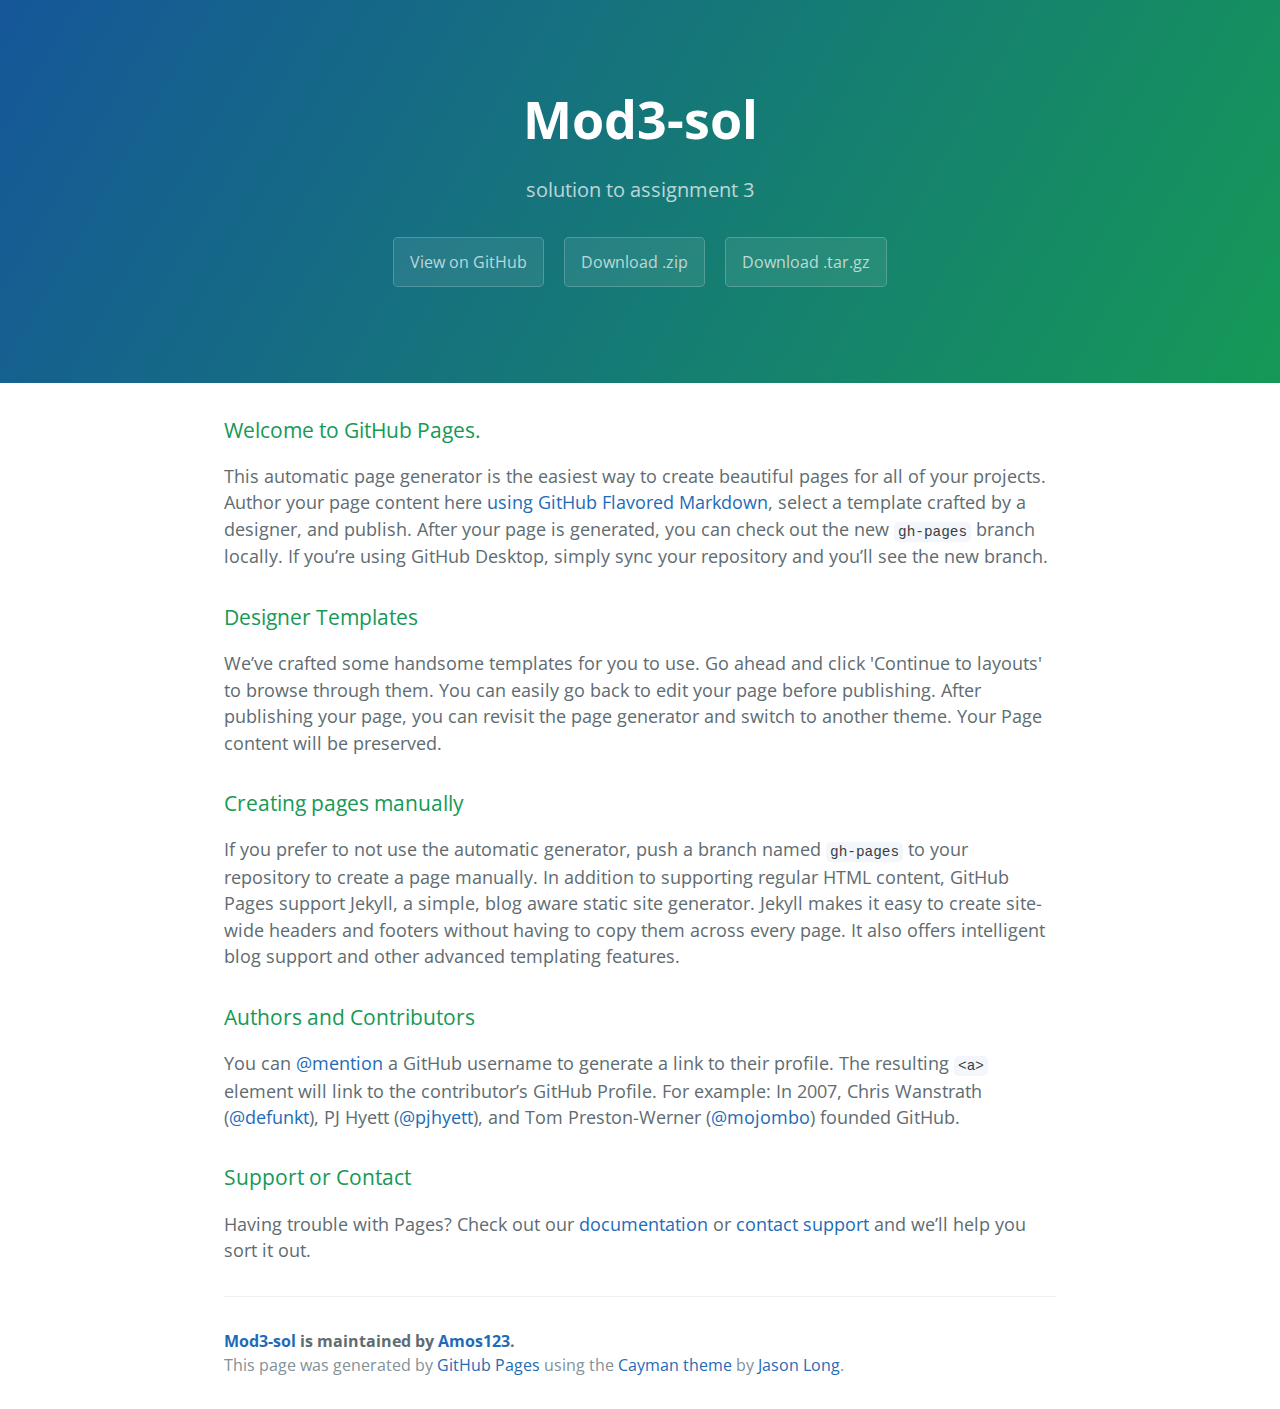
<file: index.html>
<!DOCTYPE html>
<html lang="en-us">
  <head>
    <meta charset="UTF-8">
    <title>Mod3-sol by Amos123</title>
    <meta name="viewport" content="width=device-width, initial-scale=1">
    <link rel="stylesheet" type="text/css" href="stylesheets/normalize.css" media="screen">
    <link href='https://fonts.googleapis.com/css?family=Open+Sans:400,700' rel='stylesheet' type='text/css'>
    <link rel="stylesheet" type="text/css" href="stylesheets/stylesheet.css" media="screen">
    <link rel="stylesheet" type="text/css" href="stylesheets/github-light.css" media="screen">
  </head>
  <body>
    <section class="page-header">
      <h1 class="project-name">Mod3-sol</h1>
      <h2 class="project-tagline">solution to assignment 3</h2>
      <a href="https://github.com/Amos123/mod3-sol" class="btn">View on GitHub</a>
      <a href="https://github.com/Amos123/mod3-sol/zipball/master" class="btn">Download .zip</a>
      <a href="https://github.com/Amos123/mod3-sol/tarball/master" class="btn">Download .tar.gz</a>
    </section>

    <section class="main-content">
      <h3>
<a id="welcome-to-github-pages" class="anchor" href="#welcome-to-github-pages" aria-hidden="true"><span aria-hidden="true" class="octicon octicon-link"></span></a>Welcome to GitHub Pages.</h3>

<p>This automatic page generator is the easiest way to create beautiful pages for all of your projects. Author your page content here <a href="https://guides.github.com/features/mastering-markdown/">using GitHub Flavored Markdown</a>, select a template crafted by a designer, and publish. After your page is generated, you can check out the new <code>gh-pages</code> branch locally. If you’re using GitHub Desktop, simply sync your repository and you’ll see the new branch.</p>

<h3>
<a id="designer-templates" class="anchor" href="#designer-templates" aria-hidden="true"><span aria-hidden="true" class="octicon octicon-link"></span></a>Designer Templates</h3>

<p>We’ve crafted some handsome templates for you to use. Go ahead and click 'Continue to layouts' to browse through them. You can easily go back to edit your page before publishing. After publishing your page, you can revisit the page generator and switch to another theme. Your Page content will be preserved.</p>

<h3>
<a id="creating-pages-manually" class="anchor" href="#creating-pages-manually" aria-hidden="true"><span aria-hidden="true" class="octicon octicon-link"></span></a>Creating pages manually</h3>

<p>If you prefer to not use the automatic generator, push a branch named <code>gh-pages</code> to your repository to create a page manually. In addition to supporting regular HTML content, GitHub Pages support Jekyll, a simple, blog aware static site generator. Jekyll makes it easy to create site-wide headers and footers without having to copy them across every page. It also offers intelligent blog support and other advanced templating features.</p>

<h3>
<a id="authors-and-contributors" class="anchor" href="#authors-and-contributors" aria-hidden="true"><span aria-hidden="true" class="octicon octicon-link"></span></a>Authors and Contributors</h3>

<p>You can <a href="https://help.github.com/articles/basic-writing-and-formatting-syntax/#mentioning-users-and-teams" class="user-mention">@mention</a> a GitHub username to generate a link to their profile. The resulting <code>&lt;a&gt;</code> element will link to the contributor’s GitHub Profile. For example: In 2007, Chris Wanstrath (<a href="https://github.com/defunkt" class="user-mention">@defunkt</a>), PJ Hyett (<a href="https://github.com/pjhyett" class="user-mention">@pjhyett</a>), and Tom Preston-Werner (<a href="https://github.com/mojombo" class="user-mention">@mojombo</a>) founded GitHub.</p>

<h3>
<a id="support-or-contact" class="anchor" href="#support-or-contact" aria-hidden="true"><span aria-hidden="true" class="octicon octicon-link"></span></a>Support or Contact</h3>

<p>Having trouble with Pages? Check out our <a href="https://help.github.com/pages">documentation</a> or <a href="https://github.com/contact">contact support</a> and we’ll help you sort it out.</p>

      <footer class="site-footer">
        <span class="site-footer-owner"><a href="https://github.com/Amos123/mod3-sol">Mod3-sol</a> is maintained by <a href="https://github.com/Amos123">Amos123</a>.</span>

        <span class="site-footer-credits">This page was generated by <a href="https://pages.github.com">GitHub Pages</a> using the <a href="https://github.com/jasonlong/cayman-theme">Cayman theme</a> by <a href="https://twitter.com/jasonlong">Jason Long</a>.</span>
      </footer>

    </section>

  
  </body>
</html>
</file>
<file: stylesheets/stylesheet.css>
* {
  box-sizing: border-box; }

body {
  padding: 0;
  margin: 0;
  font-family: "Open Sans", "Helvetica Neue", Helvetica, Arial, sans-serif;
  font-size: 16px;
  line-height: 1.5;
  color: #606c71; }

a {
  color: #1e6bb8;
  text-decoration: none; }
  a:hover {
    text-decoration: underline; }

.btn {
  display: inline-block;
  margin-bottom: 1rem;
  color: rgba(255, 255, 255, 0.7);
  background-color: rgba(255, 255, 255, 0.08);
  border-color: rgba(255, 255, 255, 0.2);
  border-style: solid;
  border-width: 1px;
  border-radius: 0.3rem;
  transition: color 0.2s, background-color 0.2s, border-color 0.2s; }
  .btn + .btn {
    margin-left: 1rem; }

.btn:hover {
  color: rgba(255, 255, 255, 0.8);
  text-decoration: none;
  background-color: rgba(255, 255, 255, 0.2);
  border-color: rgba(255, 255, 255, 0.3); }

@media screen and (min-width: 64em) {
  .btn {
    padding: 0.75rem 1rem; } }

@media screen and (min-width: 42em) and (max-width: 64em) {
  .btn {
    padding: 0.6rem 0.9rem;
    font-size: 0.9rem; } }

@media screen and (max-width: 42em) {
  .btn {
    display: block;
    width: 100%;
    padding: 0.75rem;
    font-size: 0.9rem; }
    .btn + .btn {
      margin-top: 1rem;
      margin-left: 0; } }

.page-header {
  color: #fff;
  text-align: center;
  background-color: #159957;
  background-image: linear-gradient(120deg, #155799, #159957); }

@media screen and (min-width: 64em) {
  .page-header {
    padding: 5rem 6rem; } }

@media screen and (min-width: 42em) and (max-width: 64em) {
  .page-header {
    padding: 3rem 4rem; } }

@media screen and (max-width: 42em) {
  .page-header {
    padding: 2rem 1rem; } }

.project-name {
  margin-top: 0;
  margin-bottom: 0.1rem; }

@media screen and (min-width: 64em) {
  .project-name {
    font-size: 3.25rem; } }

@media screen and (min-width: 42em) and (max-width: 64em) {
  .project-name {
    font-size: 2.25rem; } }

@media screen and (max-width: 42em) {
  .project-name {
    font-size: 1.75rem; } }

.project-tagline {
  margin-bottom: 2rem;
  font-weight: normal;
  opacity: 0.7; }

@media screen and (min-width: 64em) {
  .project-tagline {
    font-size: 1.25rem; } }

@media screen and (min-width: 42em) and (max-width: 64em) {
  .project-tagline {
    font-size: 1.15rem; } }

@media screen and (max-width: 42em) {
  .project-tagline {
    font-size: 1rem; } }

.main-content :first-child {
  margin-top: 0; }
.main-content img {
  max-width: 100%; }
.main-content h1, .main-content h2, .main-content h3, .main-content h4, .main-content h5, .main-content h6 {
  margin-top: 2rem;
  margin-bottom: 1rem;
  font-weight: normal;
  color: #159957; }
.main-content p {
  margin-bottom: 1em; }
.main-content code {
  padding: 2px 4px;
  font-family: Consolas, "Liberation Mono", Menlo, Courier, monospace;
  font-size: 0.9rem;
  color: #383e41;
  background-color: #f3f6fa;
  border-radius: 0.3rem; }
.main-content pre {
  padding: 0.8rem;
  margin-top: 0;
  margin-bottom: 1rem;
  font: 1rem Consolas, "Liberation Mono", Menlo, Courier, monospace;
  color: #567482;
  word-wrap: normal;
  background-color: #f3f6fa;
  border: solid 1px #dce6f0;
  border-radius: 0.3rem; }
  .main-content pre > code {
    padding: 0;
    margin: 0;
    font-size: 0.9rem;
    color: #567482;
    word-break: normal;
    white-space: pre;
    background: transparent;
    border: 0; }
.main-content .highlight {
  margin-bottom: 1rem; }
  .main-content .highlight pre {
    margin-bottom: 0;
    word-break: normal; }
.main-content .highlight pre, .main-content pre {
  padding: 0.8rem;
  overflow: auto;
  font-size: 0.9rem;
  line-height: 1.45;
  border-radius: 0.3rem; }
.main-content pre code, .main-content pre tt {
  display: inline;
  max-width: initial;
  padding: 0;
  margin: 0;
  overflow: initial;
  line-height: inherit;
  word-wrap: normal;
  background-color: transparent;
  border: 0; }
  .main-content pre code:before, .main-content pre code:after, .main-content pre tt:before, .main-content pre tt:after {
    content: normal; }
.main-content ul, .main-content ol {
  margin-top: 0; }
.main-content blockquote {
  padding: 0 1rem;
  margin-left: 0;
  color: #819198;
  border-left: 0.3rem solid #dce6f0; }
  .main-content blockquote > :first-child {
    margin-top: 0; }
  .main-content blockquote > :last-child {
    margin-bottom: 0; }
.main-content table {
  display: block;
  width: 100%;
  overflow: auto;
  word-break: normal;
  word-break: keep-all; }
  .main-content table th {
    font-weight: bold; }
  .main-content table th, .main-content table td {
    padding: 0.5rem 1rem;
    border: 1px solid #e9ebec; }
.main-content dl {
  padding: 0; }
  .main-content dl dt {
    padding: 0;
    margin-top: 1rem;
    font-size: 1rem;
    font-weight: bold; }
  .main-content dl dd {
    padding: 0;
    margin-bottom: 1rem; }
.main-content hr {
  height: 2px;
  padding: 0;
  margin: 1rem 0;
  background-color: #eff0f1;
  border: 0; }

@media screen and (min-width: 64em) {
  .main-content {
    max-width: 64rem;
    padding: 2rem 6rem;
    margin: 0 auto;
    font-size: 1.1rem; } }

@media screen and (min-width: 42em) and (max-width: 64em) {
  .main-content {
    padding: 2rem 4rem;
    font-size: 1.1rem; } }

@media screen and (max-width: 42em) {
  .main-content {
    padding: 2rem 1rem;
    font-size: 1rem; } }

.site-footer {
  padding-top: 2rem;
  margin-top: 2rem;
  border-top: solid 1px #eff0f1; }

.site-footer-owner {
  display: block;
  font-weight: bold; }

.site-footer-credits {
  color: #819198; }

@media screen and (min-width: 64em) {
  .site-footer {
    font-size: 1rem; } }

@media screen and (min-width: 42em) and (max-width: 64em) {
  .site-footer {
    font-size: 1rem; } }

@media screen and (max-width: 42em) {
  .site-footer {
    font-size: 0.9rem; } }
</file>
<file: stylesheets/github-light.css>
/*
   Copyright 2014 GitHub Inc.

   Licensed under the Apache License, Version 2.0 (the "License");
   you may not use this file except in compliance with the License.
   You may obtain a copy of the License at

       http://www.apache.org/licenses/LICENSE-2.0

   Unless required by applicable law or agreed to in writing, software
   distributed under the License is distributed on an "AS IS" BASIS,
   WITHOUT WARRANTIES OR CONDITIONS OF ANY KIND, either express or implied.
   See the License for the specific language governing permissions and
   limitations under the License.

*/

.pl-c /* comment */ {
  color: #969896;
}

.pl-c1      /* constant, markup.raw, meta.diff.header, meta.module-reference, meta.property-name, support, support.constant, support.variable, variable.other.constant */,
.pl-s .pl-v /* string variable */ {
  color: #0086b3;
}

.pl-e  /* entity */,
.pl-en /* entity.name */ {
  color: #795da3;
}

.pl-s .pl-s1 /* string source */,
.pl-smi      /* storage.modifier.import, storage.modifier.package, storage.type.java, variable.other, variable.parameter.function */ {
  color: #333;
}

.pl-ent /* entity.name.tag */ {
  color: #63a35c;
}

.pl-k /* keyword, storage, storage.type */ {
  color: #a71d5d;
}

.pl-pds              /* punctuation.definition.string, string.regexp.character-class */,
.pl-s                /* string */,
.pl-s .pl-pse .pl-s1 /* string punctuation.section.embedded source */,
.pl-sr               /* string.regexp */,
.pl-sr .pl-cce       /* string.regexp constant.character.escape */,
.pl-sr .pl-sra       /* string.regexp string.regexp.arbitrary-repitition */,
.pl-sr .pl-sre       /* string.regexp source.ruby.embedded */ {
  color: #183691;
}

.pl-v /* variable */ {
  color: #ed6a43;
}

.pl-id /* invalid.deprecated */ {
  color: #b52a1d;
}

.pl-ii /* invalid.illegal */ {
  background-color: #b52a1d;
  color: #f8f8f8;
}

.pl-sr .pl-cce /* string.regexp constant.character.escape */ {
  color: #63a35c;
  font-weight: bold;
}

.pl-ml /* markup.list */ {
  color: #693a17;
}

.pl-mh        /* markup.heading */,
.pl-mh .pl-en /* markup.heading entity.name */,
.pl-ms        /* meta.separator */ {
  color: #1d3e81;
  font-weight: bold;
}

.pl-mq /* markup.quote */ {
  color: #008080;
}

.pl-mi /* markup.italic */ {
  color: #333;
  font-style: italic;
}

.pl-mb /* markup.bold */ {
  color: #333;
  font-weight: bold;
}

.pl-md /* markup.deleted, meta.diff.header.from-file */ {
  background-color: #ffecec;
  color: #bd2c00;
}

.pl-mi1 /* markup.inserted, meta.diff.header.to-file */ {
  background-color: #eaffea;
  color: #55a532;
}

.pl-mdr /* meta.diff.range */ {
  color: #795da3;
  font-weight: bold;
}

.pl-mo /* meta.output */ {
  color: #1d3e81;
}
</file>
